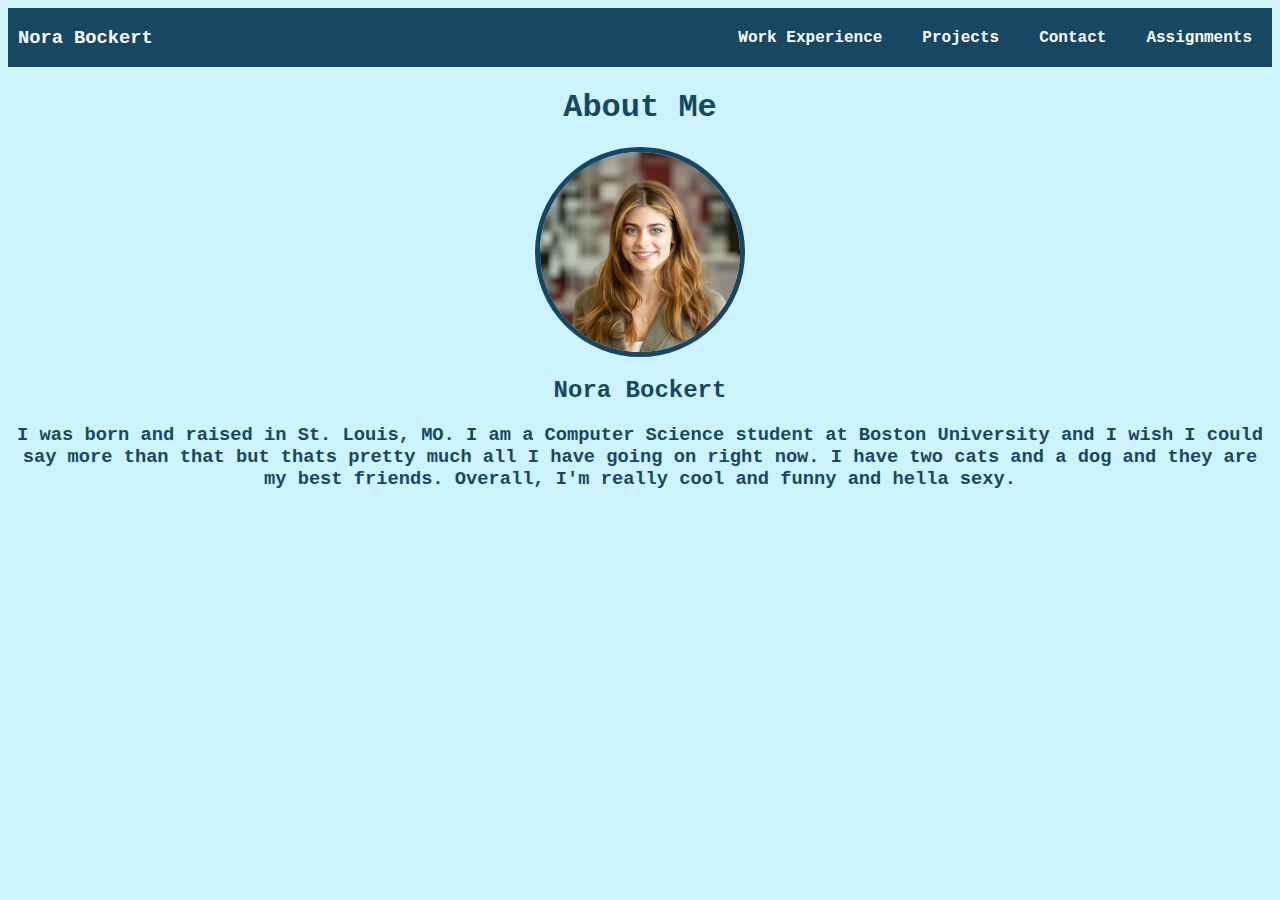
<file: index.html>
<html>
    <head>
        <link
                rel="stylesheet"
                href="./styles.css"
            />
         
        <title>About Me</title>
    </head>
    <body>
        <div class="navbar">
            <ul>
                <li id="nametag"><h3>Nora Bockert</h3></li>
                <li><a href="work-experience.html"><b>Work Experience</b></a></li>
                <li><a href="projects.html"><b>Projects</b></a></li>
                <li><a href="contact.html"><b>Contact</b></a></li>
                <li><a href="assignments.html"><b>Assignments</b></a></li>
            </ul>
        </div>
        <div>
            <h1>About Me</h1>
            <div class="image-container">
                <img width="200" height="300" src="IMG_3596.JPG" class="circular-image">
            </div>
            <h2><b>Nora Bockert</b></h2>
            <h3 id="about">I was born and raised in St. Louis, MO. I am a Computer Science student at Boston University and I wish I could say more than that but thats pretty much all I have going on right now. I have two cats and a dog and they are my best friends. Overall, I'm really cool and funny and hella sexy.</h3>
        </div>
  
        <!-- <div>
            <button onclick="window.location.href='work-experience.html';">Work Experience</button>
            <button onclick="window.location.href='projects.html';">Projects</button>
            <button onclick="window.location.href='contact.html';">Contact</button>
            <button onclick="window.location.href='assignments.html';">Assignments</button>
        </div> -->
    </body>
</html>
</file>
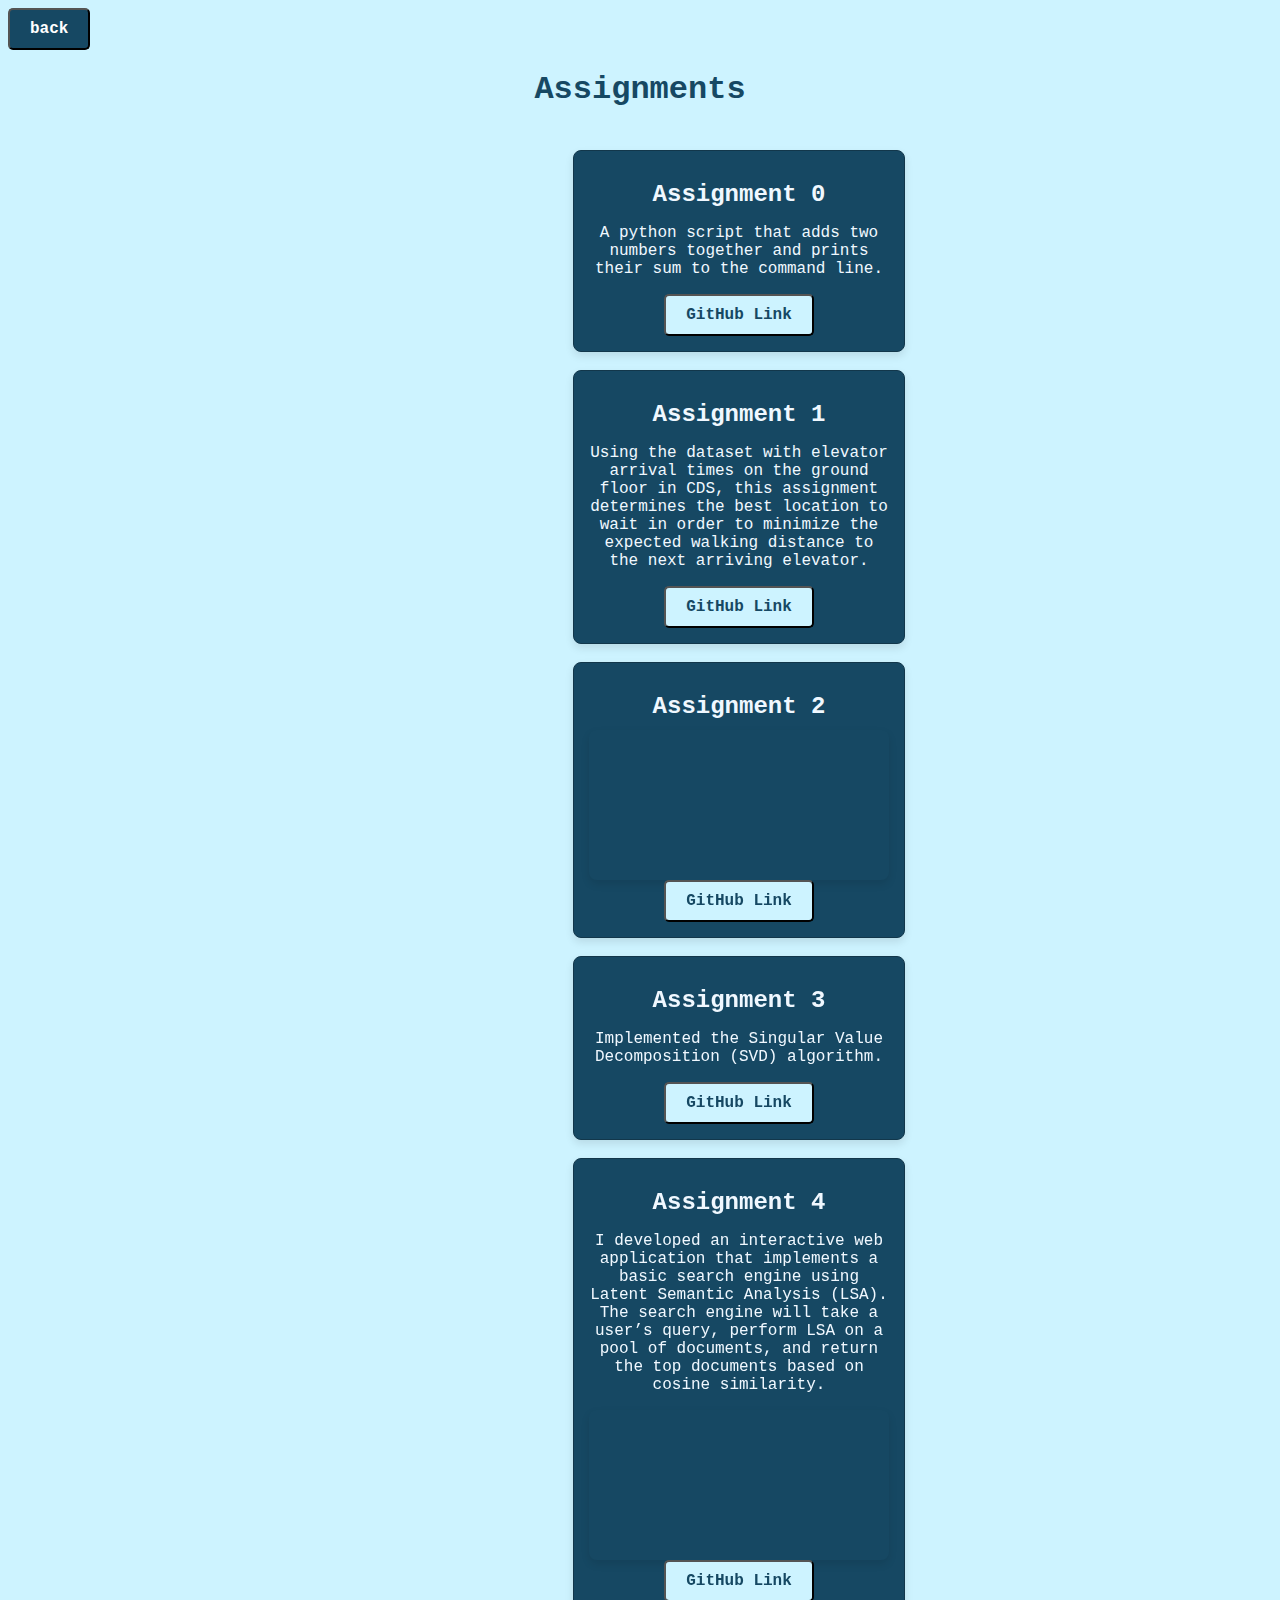
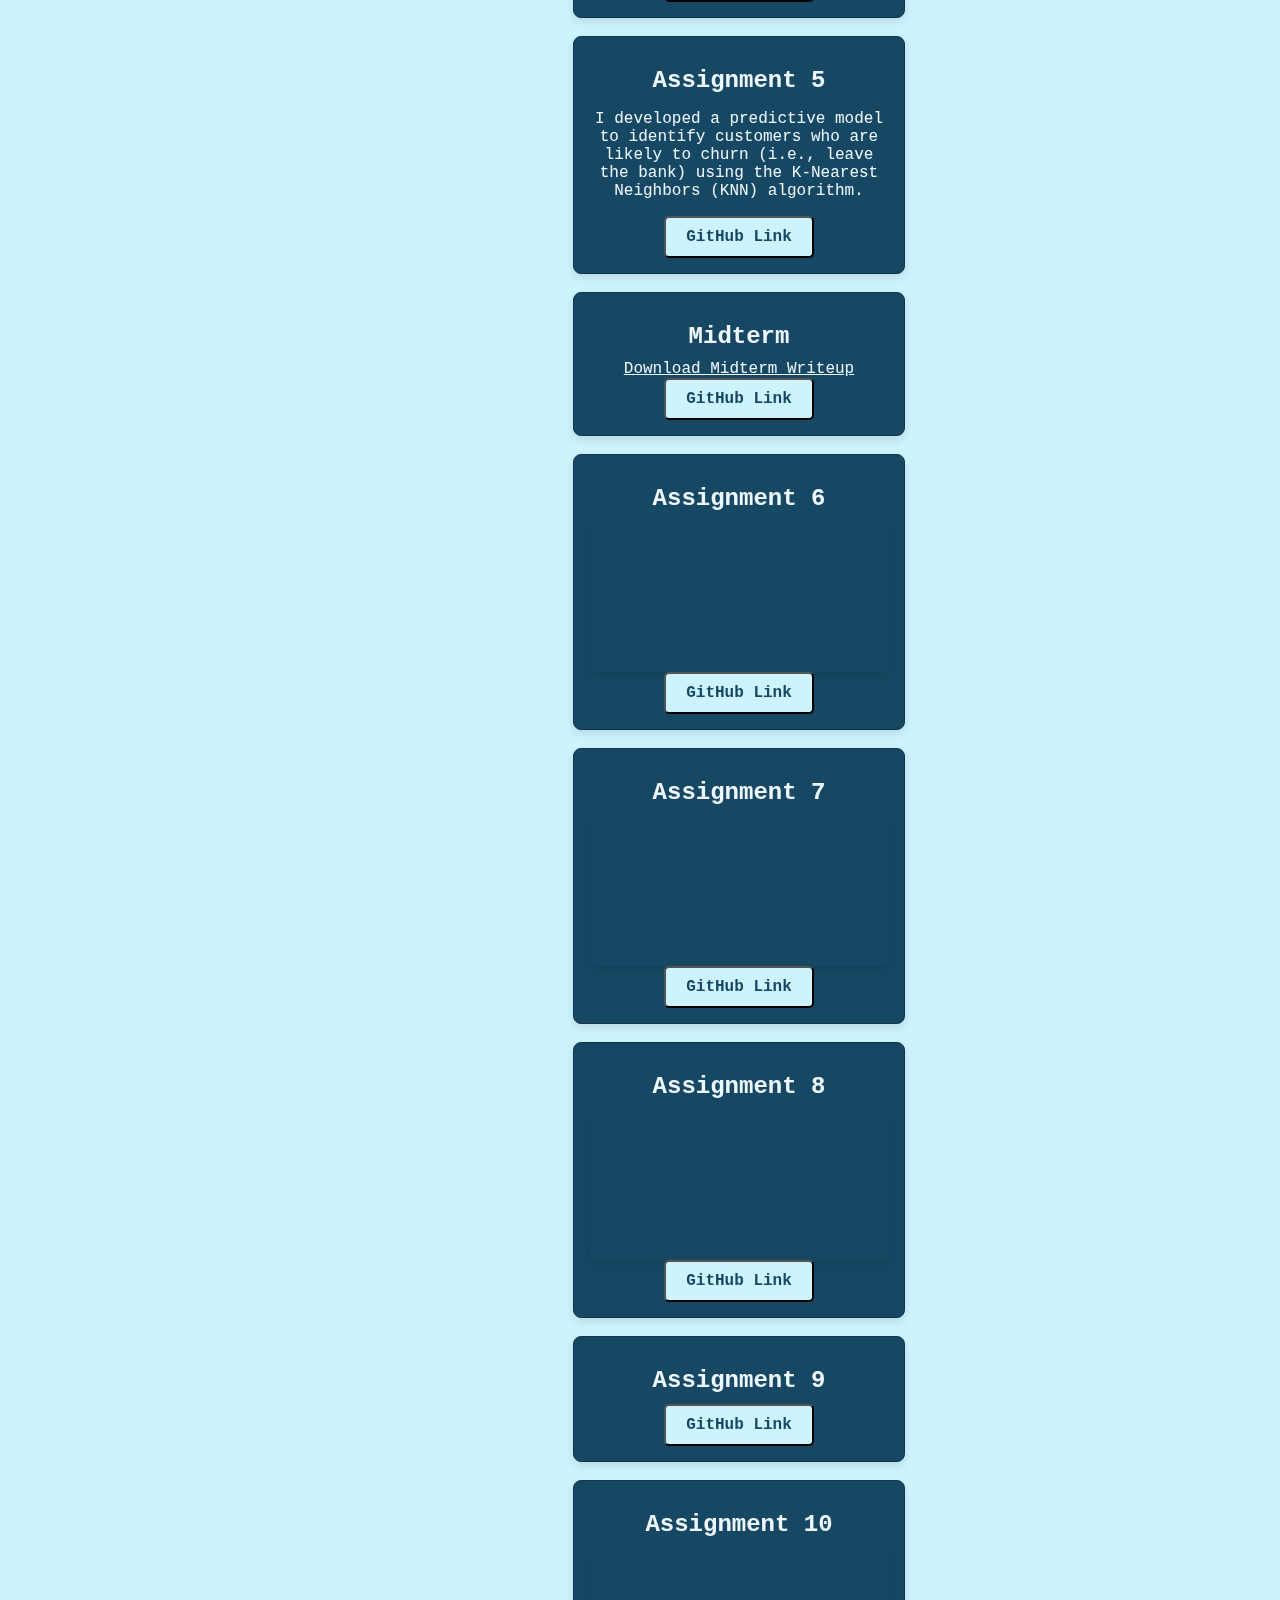
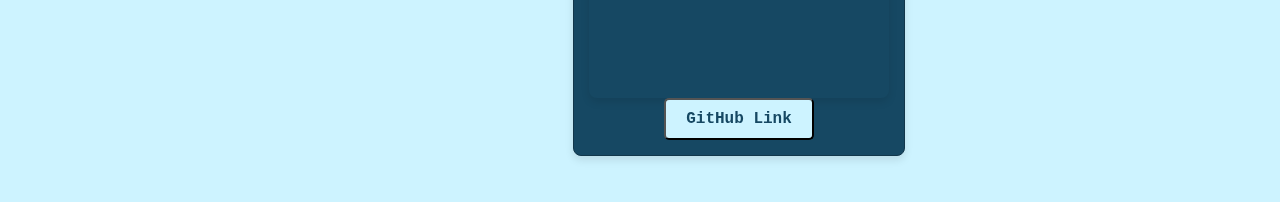
<file: assignments.html>
<html>
    <head>
        <link rel="stylesheet" href="./styles.css">
        <title>Assignments</title>
    </head>
    <body>
        <button onclick="window.location.href='index.html';" class="back"><b>back</b></button>
        <h1 id="ass">Assignments</h1>
        <div class="card-container">
            <div class="card">
                <h3 class="card-title">Assignment 0</h3>
                <p class="card-text">A python script that adds two numbers together and prints their sum to the command line.</p>
                <button onclick="window.location.href='https://github.com/nbockert/nbockert-assignment-0.git';" class="assbutton"><b>GitHub Link</b></button>
            </div><br>
            <div class="card">
                <h3 class="card-title">Assignment 1</h3>
                <p class="card-text">Using the dataset with elevator arrival times on the ground floor in CDS, this assignment determines the best location to wait in order to minimize the expected walking distance to the next arriving elevator.</p>
                <button onclick="window.location.href='https://github.com/nbockert/nbockert-assignment-1.git';" class="assbutton"><b>GitHub Link</b></button>
            </div><br>
            <div class="card">
                <h3 class="card-title">Assignment 2</h3>
                <iframe width="560" height="315" src="https://www.youtube.com/embed/7NtZu_YBTpQ?si=IknbVS3P5Ntj0xJn" title="YouTube video player" frameborder="0" allow="accelerometer; autoplay; clipboard-write; encrypted-media; gyroscope; picture-in-picture; web-share" referrerpolicy="strict-origin-when-cross-origin" allowfullscreen class=card-video></iframe>
                </iframe>
                <button onclick="window.location.href='https://github.com/nbockert/nbockert-assignment-2.git';" class="assbutton"><b>GitHub Link</b></button>
            </div><br>
            <div class="card">
                <h3 class="card-title">Assignment 3</h3>
                <p class="card-text"> Implemented the Singular Value Decomposition (SVD) algorithm.</p>
                <button onclick="window.location.href='https://github.com/nbockert/nbockert-assignment-03.git';" class="assbutton"><b>GitHub Link</b></button>
            </div><br>
            <div class="card">
                <h3 class="card-title">Assignment 4</h3>
                <p class="card-text"> I developed an interactive web application that implements a basic search engine using Latent Semantic Analysis (LSA). The search engine will take a user’s query, perform LSA on a pool of documents, and return the top documents based on cosine similarity.</p>
                <iframe width="560" height="315" src="https://www.youtube.com/embed/qOM17uuSKu8?si=Y7cEcUeM8J6Ys1s9" title="YouTube video player" frameborder="0" allow="accelerometer; autoplay; clipboard-write; encrypted-media; gyroscope; picture-in-picture; web-share" referrerpolicy="strict-origin-when-cross-origin" allowfullscreen class=card-video></iframe>
                <button onclick="window.location.href='https://github.com/nbockert/nbockert-assignment-04.git';" class="assbutton"><b>GitHub Link</b></button>
            </div><br>
            <div class="card">
                <h3 class="card-title">Assignment 5</h3>
                <p class="card-text"> I developed a predictive model to identify customers who are likely to churn (i.e., leave the bank) using the K-Nearest Neighbors (KNN) algorithm. </p>
                <button onclick="window.location.href='https://github.com/nbockert/nbockert-assignment-05.git';" class="assbutton"><b>GitHub Link</b></button>
            </div><br>
            <div class="card">
                <h3 class="card-title">Midterm</h3>
                <a href="Midterm Writeup.pdf" download="Nbockertmidterm.pdf" class="download-button">Download Midterm Writeup</a>
                <button onclick="window.location.href='https://github.com/nbockert/506midterm.git';" class="assbutton"><b>GitHub Link</b></button>
            </div><br>
            <div class="card">
                <h3 class="card-title">Assignment 6</h3>
                <iframe width="560" height="315" src="https://www.youtube.com/embed/GEYJq1bvf68?si=gRskRfjuxDnJiVOl" title="YouTube video player" frameborder="0" allow="accelerometer; autoplay; clipboard-write; encrypted-media; gyroscope; picture-in-picture; web-share" referrerpolicy="strict-origin-when-cross-origin" allowfullscreen class=card-video></iframe>
                <button onclick="window.location.href='https://github.com/nbockert/nbockert-assignment-06.git';" class="assbutton"><b>GitHub Link</b></button>
            </div><br>
            <div class="card">
                <h3 class="card-title">Assignment 7</h3>
                <iframe width="560" height="315" src="https://www.youtube.com/embed/djXdJ7D2uvs?si=lTbS2sexEOmcna3y" title="YouTube video player" frameborder="0" allow="accelerometer; autoplay; clipboard-write; encrypted-media; gyroscope; picture-in-picture; web-share" referrerpolicy="strict-origin-when-cross-origin" allowfullscreen class=card-video></iframe>
                <button onclick="window.location.href='https://github.com/nbockert/nbockert-assignment-07.git';" class="assbutton"><b>GitHub Link</b></button>
            </div><br>
            <div class="card">
                <h3 class="card-title">Assignment 8</h3>
                <iframe width="560" height="315" src="https://www.youtube.com/embed/kwpSVNjp6rU?si=GF2VTcMf1VJ7xXNL" title="YouTube video player" frameborder="0" allow="accelerometer; autoplay; clipboard-write; encrypted-media; gyroscope; picture-in-picture; web-share" referrerpolicy="strict-origin-when-cross-origin" allowfullscreen class=card-video></iframe>
                <button onclick="window.location.href='https://github.com/nbockert/nbockert-assignment-08.git';" class="assbutton"><b>GitHub Link</b></button>
            </div><br>
            <div class="card">
                <h3 class="card-title">Assignment 9</h3>
                <button onclick="window.location.href='https://github.com/nbockert/nbockert-assignment-9.git';" class="assbutton"><b>GitHub Link</b></button>
            </div><br>
            <div class="card">
                <h3 class="card-title">Assignment 10</h3>
                <iframe width="560" height="315" src="https://www.youtube.com/embed/UgZUodGaDcQ?si=AF2vx66i0Ge8PWfe" title="YouTube video player" frameborder="0" allow="accelerometer; autoplay; clipboard-write; encrypted-media; gyroscope; picture-in-picture; web-share" referrerpolicy="strict-origin-when-cross-origin" allowfullscreen class=card-video></iframe>
                <button onclick="window.location.href='https://github.com/nbockert/nbockert-assignment-10.git';" class="assbutton"><b>GitHub Link</b></button>
            </div><br>

        </div>


    </body>
</html>
</file>
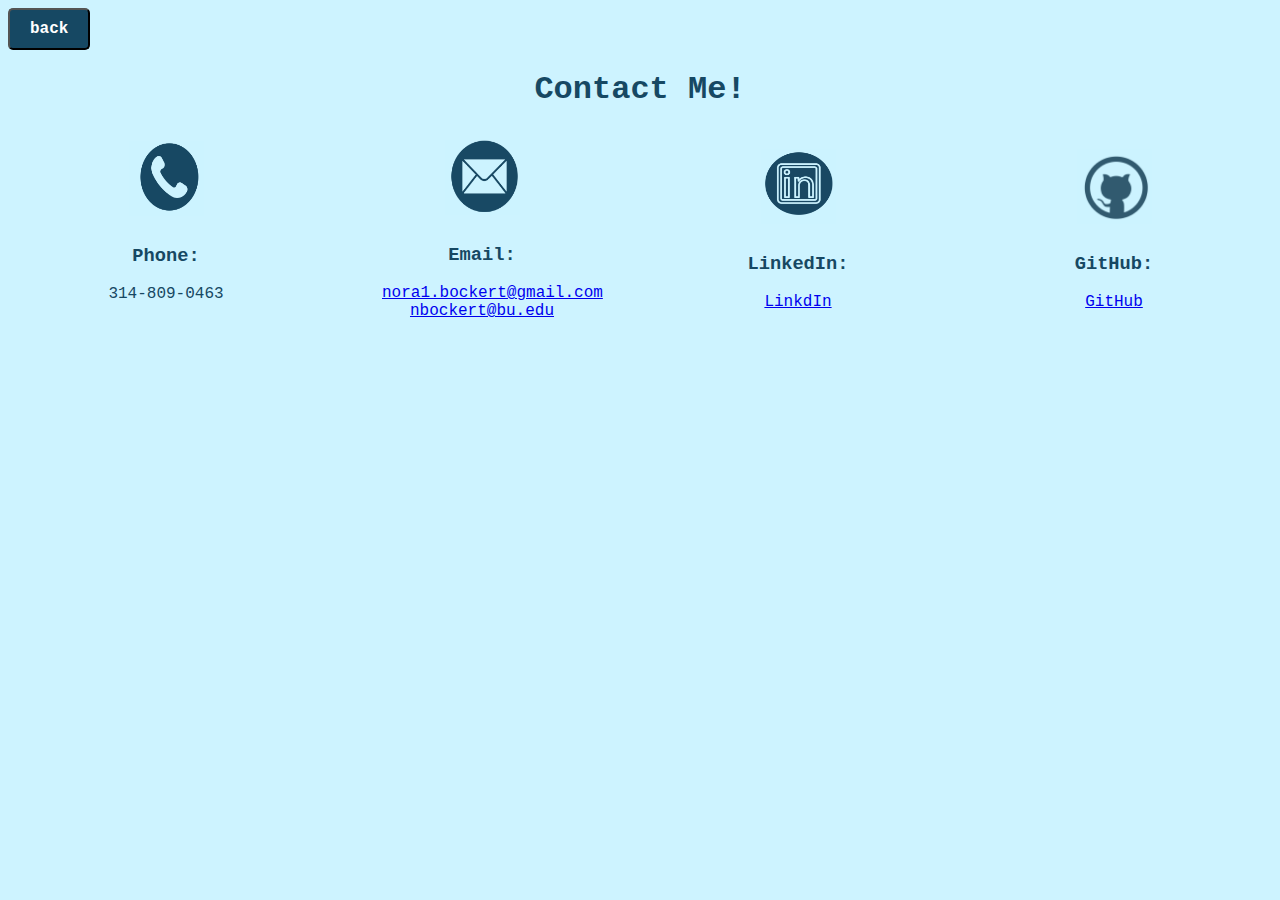
<file: contact.html>
<html>
    <head>
        <link rel="stylesheet" href="./styles.css">
        <title>Contact</title>
    </head>
    <body>
        <button onclick="window.location.href='index.html';" class="back"><b>back</b></button>
        <h1>Contact Me!</h1>
        <div class="contact-container">
            <!-- Phone Section -->
            <div class="contact-item">
                <img src="phone-icon.png" alt="Phone Icon" class="icon">
                <h3>Phone:</h3>
                <p>314-809-0463</p>
            </div>
    
            <!-- Email Section -->
            <div class="contact-item">
                <img src="email-icon.png" alt="Email Icon" class="icon">
                <h3>Email:</h3>
                <a href="mailto:nora1.bockert@gmail.com" rel="nofollow">nora1.bockert@gmail.com</a>
                <a href="mailto:nbockert@bu.edu" rel="nofollow">nbockert@bu.edu</a>
                
            </div>
    
            <!-- LinkedIn Section -->
            <div class="contact-item">
                <img src="linkedin-icon.png" alt="LinkedIn Icon" class="icon">
                <h3>LinkedIn:</h3>
                <a href="https://www.linkedin.com/in/nora-bockert-706073242" target="_blank">LinkdIn</a>
            </div>
    
            <!-- GitHub Section -->
            <div class="contact-item">
                <img src="github-icon.png" alt="GitHub Icon" class="icon">
                <h3>GitHub:</h3>
                <a href="https://github.com/nbockert" target="_blank">GitHub</a>
            </div>
        </div>
    </body>
</html>
</file>
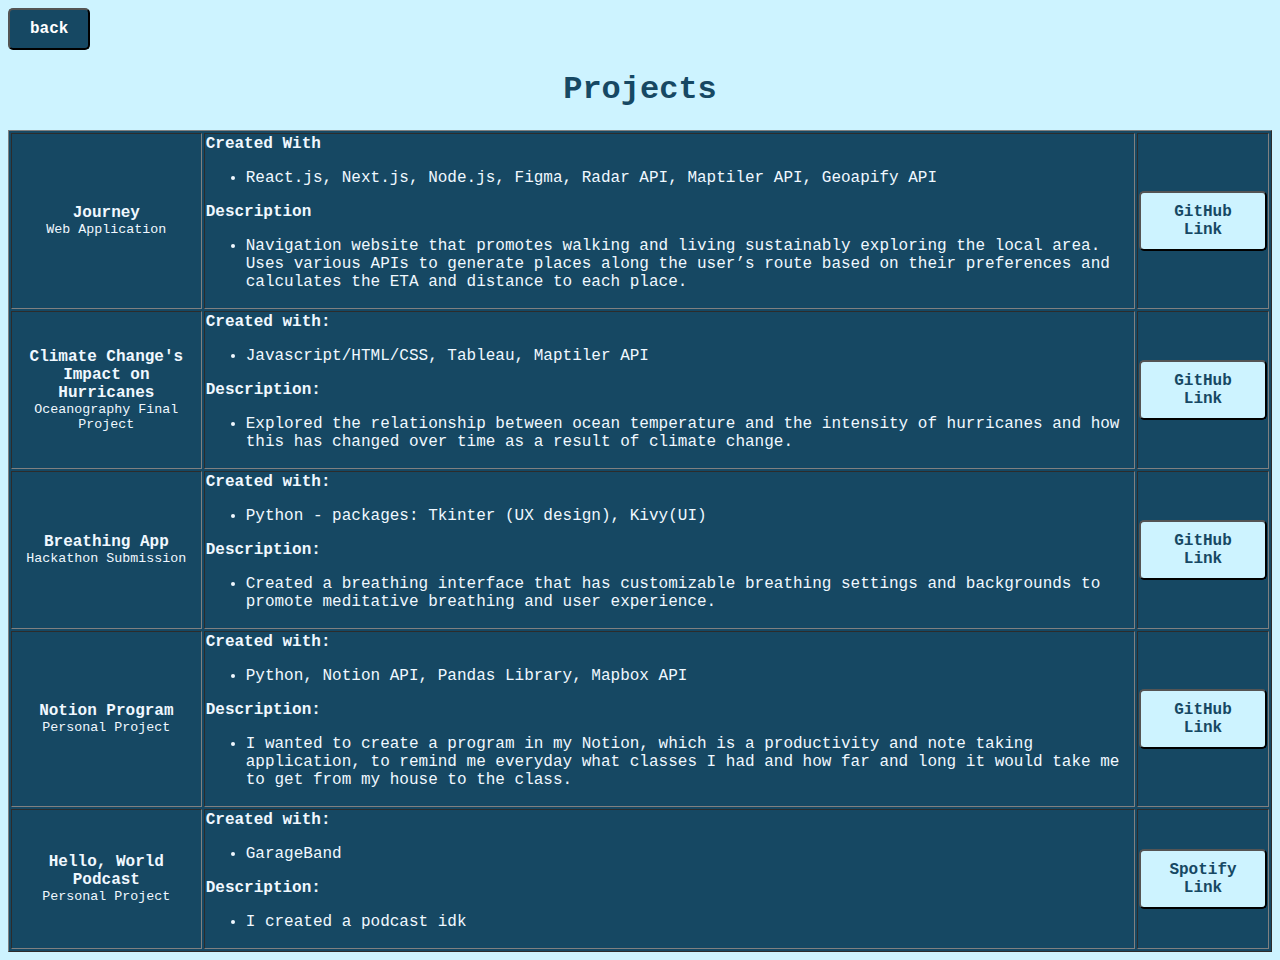
<file: projects.html>
<html>
    <head>
        <title>Projects</title>
        <link
        rel="stylesheet"
        href="./styles.css"
    />
    </head>
    <body>
        <button onclick="window.location.href='index.html';" class="back"><b>back</b></button>

        <div>
            <h1>Projects</h1>
        </div>

        <div>
            <table border="1">
                <tr>
                    <td class="role">
                        <b>Journey</b><br>
                        <small>Web Application</small><br>
                    </td>
                    <td>
                        <b>Created With</b><br>
                        <ul>
                            <li>React.js, Next.js, Node.js, Figma, Radar API, Maptiler API, Geoapify API 
                            </li>
                        </ul>
                        <b>Description</b>
                        <ul>
                            <li>Navigation website that promotes walking and living sustainably exploring the local area. Uses various APIs to generate places along the user’s route based on their preferences and calculates the ETA and distance to each place. </li>
                        </ul>
                    </td>
                    <td>
                        <button onclick="window.location.href='https://github.com/kaylieee/cs411.git';" class="assbutton"><b>GitHub Link</b></button>
                    </td>
                </tr>
                <tr>
                    <td class="role">
                        <b>Climate Change's Impact on Hurricanes</b><br>
                        <small>Oceanography Final Project</small><br>
                    </td>
                    <td>
                        <b>Created with:</b>
                        <ul>
                            <li> Javascript/HTML/CSS, Tableau, Maptiler API
                            </li>
                        </ul>
                        <b>Description:</b>
                        <ul>
                            <li>Explored the relationship between ocean temperature and the intensity of hurricanes and how this has changed over time as a result of climate change.</li>
                        </ul>
                    </td>
                    <td>
                        <button onclick="window.location.href='https://github.com/nbockert/oceanproject.git';" class="assbutton"><b>GitHub Link</b></button>
                    </td>
                </tr>
                <tr>
                    <td class="role">
                        <b>Breathing App</b><br>
                        <small>Hackathon Submission</small><br>
                    </td>
                    <td>
                        <b>Created with:</b>
                        <ul>
                            <li>Python - packages: Tkinter (UX design), Kivy(UI)
                            </li>
                        </ul>
                        <b>Description:</b><br>
                        <ul>
                            <li>Created a breathing interface that has customizable breathing settings and backgrounds to promote meditative breathing and user experience. 
                            </li>
                        </ul>
                    </td>
                    <td>
                        <button onclick="window.location.href='https://github.com/nbockert/oceanproject.git';" class="assbutton"><b>GitHub Link</b></button>
                    </td>
                </tr>
                <tr>
                    <td class="role">
                        <b>Notion Program</b><br>
                        <small>Personal Project</small><br>
                    </td>
                    <td>
                        <b>Created with:</b>
                        <ul>
                            <li>Python, Notion API, Pandas Library, Mapbox API
                            </li>
                        </ul>
                        <b>Description:</b><br>
                        <ul>
                            <li> 
                                I wanted to create a program in my Notion, which is a productivity and note taking application, to remind me everyday what classes I had and how far and long it would take me to get from my house to the class. 
                            </li>
                        </ul>
                    </td>
                    <td>
                        <button onclick="window.location.href='https://github.com/nbockert/notionproject.git';" class="assbutton"><b>GitHub Link</b></button>
                    </td>
                </tr>
                <tr>
                    <td class="role">
                        <b>Hello, World Podcast</b><br>
                        <small>Personal Project</small><br>
                    </td>
                    <td>
                        <b>Created with:</b>
                        <ul>
                            <li>GarageBand
                            </li>
                        </ul>
                        <b>Description:</b><br>
                        <ul>
                            <li> 
                                I created a podcast idk
                            </li>
                        </ul>
                    </td>
                    <td>
                        <button onclick="window.location.href='https://open.spotify.com/show/12Ha3Ysui8xFLIxHvYpHME';" class="assbutton"><b>Spotify Link</b></button>
                    </td>
                </tr>
            </table>

        </div>
    </body>
</html>
</file>
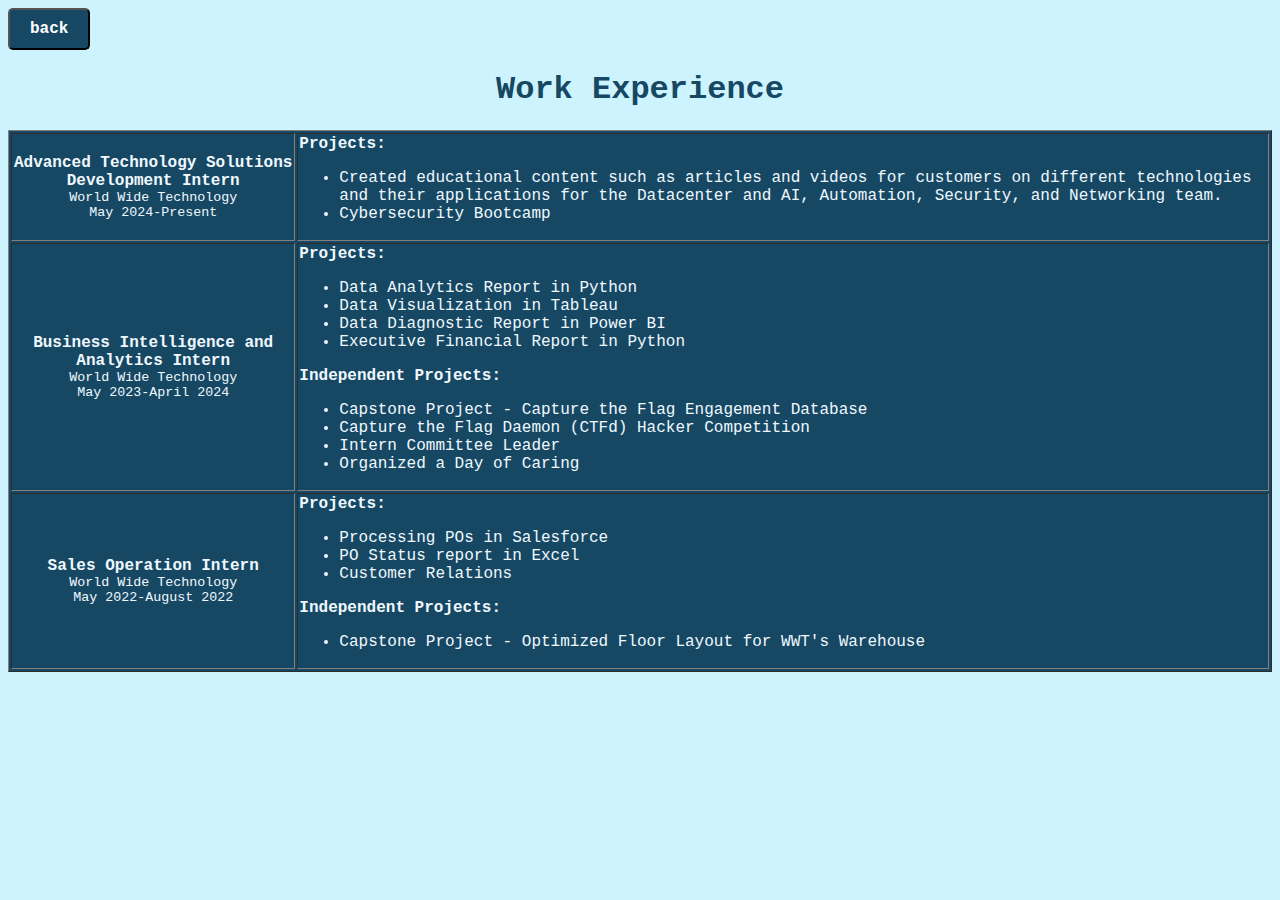
<file: work-experience.html>
<html>
    <head>
        <title>Work Experience</title>
        <link
        rel="stylesheet"
        href="./styles.css"
    />
    </head>
    <body>
        <button onclick="window.location.href='index.html';" class="back"><b>back</b></button>
        <div>
            <h1>Work Experience</h1>
        </div>
        <div>
            <table border="1">
                <tr>
                    <td class="role">
                        <b>Advanced Technology Solutions Development Intern</b><br>
                        <small>World Wide Technology</small><br>
                        <small>May 2024-Present</small><br>
                    </td>
                    <td>
                        <b>Projects:</b>
                        <ul>
                            <li>Created educational content such as articles and videos for customers on different technologies and their applications for the Datacenter and AI, Automation, Security, and Networking team. </li>
                            <li>Cybersecurity Bootcamp</li>
                        </ul>
                    </td>
                </tr>
                <tr>
                    <td class="role">
                        <b>Business Intelligence and Analytics Intern</b><br>
                        <small>World Wide Technology</small><br>
                        <small>May 2023-April 2024</small><br>
                    </td>
                    <td>
                        <b>Projects:</b>
                        <ul>
                            <li>Data Analytics Report in Python </li>
                            <li>Data Visualization in Tableau</li>
                            <li>Data Diagnostic Report in Power BI</li>
                            <li>Executive Financial Report in Python</li>
                        </ul>
                        <b>Independent Projects:</b><br>
                        <ul>
                            <li>Capstone Project - Capture the Flag Engagement Database </li>
                            <li>Capture the Flag Daemon (CTFd) Hacker Competition</li>
                            <li> Intern Committee Leader</li>
                            <li>Organized a Day of Caring</li>
                        </ul>
                    </td>
                </tr>
                <tr>
                    <td class="role">
                        <b>Sales Operation Intern</b><br>
                        <small>World Wide Technology</small><br>
                        <small>May 2022-August 2022</small><br>
                    </td>
                    <td>
                        <b>Projects:</b>
                        <ul>
                            <li>Processing POs in Salesforce</li>
                            <li>PO Status report in Excel </li>
                            <li>Customer Relations</li>
                        </ul>
                        <b>Independent Projects:</b><br>
                        <ul>
                            <li>Capstone Project - Optimized Floor Layout for WWT's Warehouse </li>
                        </ul>
                    </td>
                </tr>
            </table>

        </div>
    </body>
</html>
</file>
<file: styles.css>
body{
    background-color: #cdf3ff;
    font-family:'Courier New', Courier, monospace;
    color:#164863;
}
#ass{
    color:#164863;
}
h1{
    text-align: center;
}
h2{
    text-align:center
}
.assbutton{
    display: inline-block;
    padding: 10px 20px;
    background-color: #cdf3ff;
    color: #164863;
    text-align: center;
    text-decoration: none;
    border-radius: 5px;
    font-size: 16px;
}
.assbutton:hover {
    background-color: #164863;
    color:aliceblue;
}

button {
    display: inline-block;
    padding: 10px 20px;
    background-color: #164863;
    color: white;
    text-align: center;
    text-decoration: none;
    border-radius: 5px;
    font-size: 16px;
    font-family: 'Courier New', Courier, monospace;
}

button:hover {
    background-color: #0f3449;
}

table{
    color: aliceblue;
    background: #164863;
    margin-left: auto;
    margin-right: auto;

}
.role{
    text-align: center;
}
.back{
    text-align: left;
}
#about{
    text-align: center;
}
.circular-image {
    width: 200px; /* Adjust to your preferred size */
    height: 200px; /* Ensures the image is a perfect circle */
    border-radius: 50%; /* Makes the image circular */
    border: 5px solid #164863; /* Adds a solid border around the image */
    object-fit: cover; /* Ensures the image covers the entire circular area */

}
.image-container {
    display: flex;
    justify-content: center; /* Center horizontally */
    align-items: center; /* Center vertically */
    /* height: 100vh;  */
}

.navbar {
    background-color: #164863;
    overflow: hidden;
    color:aliceblue
}

.navbar ul {
    list-style-type: none;
    margin: 0;
    padding: 0;
    display: flex;
    justify-content: space-between;
    align-items: center;
}

.navbar ul li {
    float: right;
}

.navbar ul li a {
    display: block;
    color: white;
    text-align: center;
    padding: 14px 20px;
    text-decoration: none;
}
.navbar ul li a:hover {
    background-color: #ddd;
    color: black;
}
#nametag{
    margin-right: auto;
    color: white;
    padding-left: 10px;
}


.card-video {
    width: 100%;
    height: auto; /* Maintains aspect ratio */
    border-radius: 8px; /* Match the card's border radius */
    box-shadow: 0 4px 8px rgba(0, 0, 0, 0.1); /* Optional for a subtle shadow */
}

/* Existing styles */
.card-container {
    display: block;
    gap: 20px;
    justify-content: center;
    padding: 20px;
}

.card {
    justify-content: center;
    align-items: center;
    background-color: #164863;
    border: 1px solid #12374b;
    border-radius: 8px;
    width: 300px;
    box-shadow: 0 4px 8px rgba(0, 0, 0, 0.1);
    padding: 15px;
    text-align: center;
    margin-left: 545px;
}

.card-title {
    margin: 15px 0 10px 0;
    font-size: 1.5rem;
    color: aliceblue;
}

.card-text {
    font-size: 1rem;
    color: aliceblue;
}

.contact-container {
    display: flex;
    justify-content: space-around;
    align-items: center;
    margin: 20px 0;
    flex-wrap: wrap;
}


.contact-item {
    text-align: center;
    width: 200px; /* Width of each contact item */
    margin: 10px;
}

/* Styling for the icons */
.icon {
    width: 75px; /* Set size of icon */
    height: 75px;
    margin-bottom: 10px;
}
.download-button{
    color:aliceblue;
}
</file>
